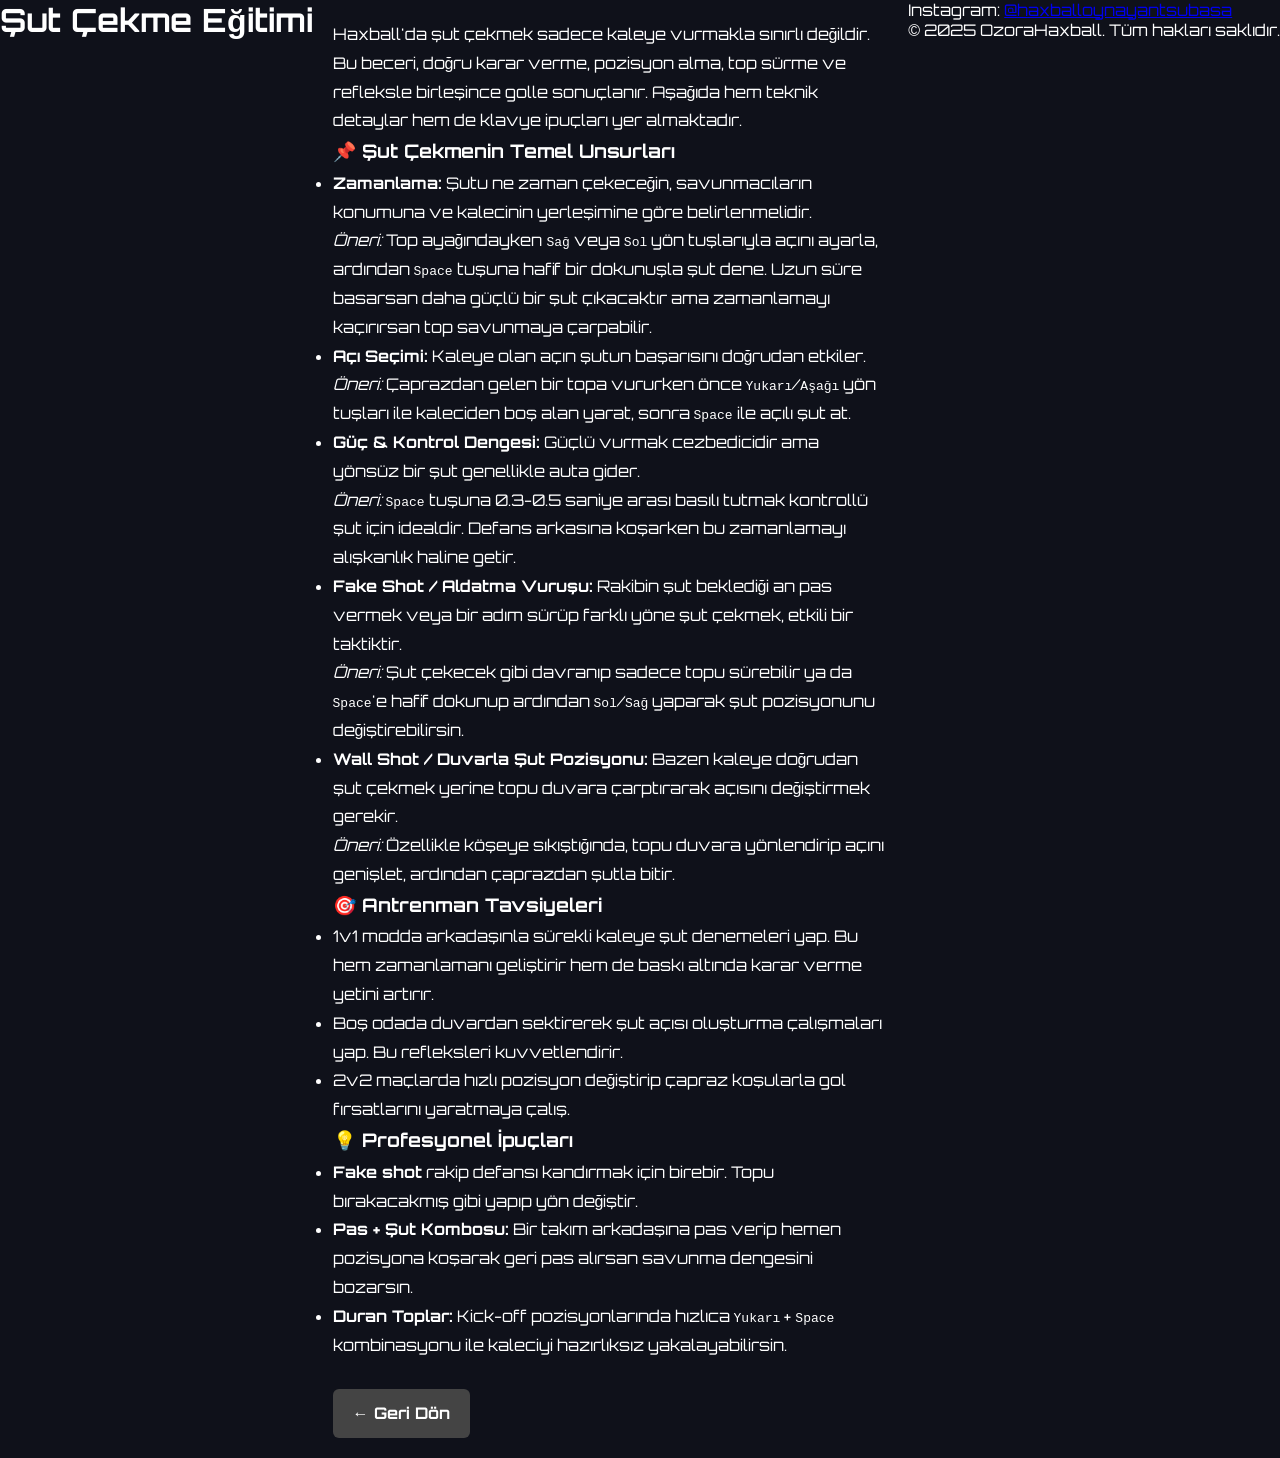
<file: sutcekme.html>
<!DOCTYPE html>
<html lang="tr">
<head>
  <meta charset="UTF-8">
  <title>Şut Çekme Eğitimi - Ozora Haxball Education</title>
  <meta name="google-adsense-account" content="ca-pub-3696374850517387">
  <link rel="stylesheet" href="haxball.css">
<!-- Google Analytics izleme kodu -->
   <!-- Google tag (gtag.js) -->
 <!-- Google Analytics izleme kodu -->
    <!-- Google tag (gtag.js) -->
    <script async src="https://www.googletagmanager.com/gtag/js?id=G-QQ4CVKRYHG"></script>
    <script>
      window.dataLayer = window.dataLayer || [];
      function gtag(){dataLayer.push(arguments);}
      gtag('js', new Date());
      gtag('config', 'G-QQ4CVKRYHG');
    </script>

    <!-- Google AdSense kodu -->
    <script async src="https://pagead2.googlesyndication.com/pagead/js/adsbygoogle.js?client=ca-pub-3696374850517387" crossorigin="anonymous"></script>
</head>
<body>

  <div class="header">
    <h1>Şut Çekme Eğitimi</h1>
  </div>

  <div class="content" style="padding: 20px; max-width: 900px; margin: auto; line-height: 1.8;">
    <p>
      Haxball'da şut çekmek sadece kaleye vurmakla sınırlı değildir. Bu beceri, doğru karar verme, pozisyon alma, top sürme ve refleksle birleşince golle sonuçlanır. Aşağıda hem teknik detaylar hem de klavye ipuçları yer almaktadır.
    </p>

    <h3>📌 Şut Çekmenin Temel Unsurları</h3>
    <ul>
      <li>
        <strong>Zamanlama:</strong> Şutu ne zaman çekeceğin, savunmacıların konumuna ve kalecinin yerleşimine göre belirlenmelidir. 
        <br>
        <em>Öneri:</em> Top ayağındayken <kbd>Sağ</kbd> veya <kbd>Sol</kbd> yön tuşlarıyla açını ayarla, ardından <kbd>Space</kbd> tuşuna hafif bir dokunuşla şut dene. Uzun süre basarsan daha güçlü bir şut çıkacaktır ama zamanlamayı kaçırırsan top savunmaya çarpabilir.
      </li>

      <li>
        <strong>Açı Seçimi:</strong> Kaleye olan açın şutun başarısını doğrudan etkiler.
        <br>
        <em>Öneri:</em> Çaprazdan gelen bir topa vururken önce <kbd>Yukarı</kbd>/<kbd>Aşağı</kbd> yön tuşları ile kaleciden boş alan yarat, sonra <kbd>Space</kbd> ile açılı şut at.
      </li>

      <li>
        <strong>Güç & Kontrol Dengesi:</strong> Güçlü vurmak cezbedicidir ama yönsüz bir şut genellikle auta gider.
        <br>
        <em>Öneri:</em> <kbd>Space</kbd> tuşuna 0.3-0.5 saniye arası basılı tutmak kontrollü şut için idealdir. Defans arkasına koşarken bu zamanlamayı alışkanlık haline getir.
      </li>

      <li>
        <strong>Fake Shot / Aldatma Vuruşu:</strong> Rakibin şut beklediği an pas vermek veya bir adım sürüp farklı yöne şut çekmek, etkili bir taktiktir.
        <br>
        <em>Öneri:</em> Şut çekecek gibi davranıp sadece topu sürebilir ya da <kbd>Space</kbd>'e hafif dokunup ardından <kbd>Sol</kbd>/<kbd>Sağ</kbd> yaparak şut pozisyonunu değiştirebilirsin.
      </li>

      <li>
        <strong>Wall Shot / Duvarla Şut Pozisyonu:</strong> Bazen kaleye doğrudan şut çekmek yerine topu duvara çarptırarak açısını değiştirmek gerekir.
        <br>
        <em>Öneri:</em> Özellikle köşeye sıkıştığında, topu duvara yönlendirip açını genişlet, ardından çaprazdan şutla bitir.
      </li>
    </ul>

    <h3>🎯 Antrenman Tavsiyeleri</h3>
    <ul>
      <li>
        1v1 modda arkadaşınla sürekli kaleye şut denemeleri yap. Bu hem zamanlamanı geliştirir hem de baskı altında karar verme yetini artırır.
      </li>
      <li>
        Boş odada duvardan sektirerek şut açısı oluşturma çalışmaları yap. Bu refleksleri kuvvetlendirir.
      </li>
      <li>
        2v2 maçlarda hızlı pozisyon değiştirip çapraz koşularla gol fırsatlarını yaratmaya çalış.
      </li>
    </ul>

    <h3>💡 Profesyonel İpuçları</h3>
    <ul>
      <li><strong>Fake shot</strong> rakip defansı kandırmak için birebir. Topu bırakacakmış gibi yapıp yön değiştir.</li>
      <li><strong>Pas + Şut Kombosu:</strong> Bir takım arkadaşına pas verip hemen pozisyona koşarak geri pas alırsan savunma dengesini bozarsın.</li>
      <li><strong>Duran Toplar:</strong> Kick-off pozisyonlarında hızlıca <kbd>Yukarı</kbd> + <kbd>Space</kbd> kombinasyonu ile kaleciyi hazırlıksız yakalayabilirsin.</li>
    </ul>

    <!-- Geri Dön Butonu -->
    <a href="index.html" style="
      display: inline-block;
      margin-top: 30px;
      padding: 10px 20px;
      background-color: #444;
      color: white;
      text-decoration: none;
      border-radius: 6px;
      font-weight: bold;
    ">← Geri Dön</a>
  </div>

  <div class="footer">
    <p>Instagram: <a href="https://instagram.com/haxballoynayantsubasa" target="_blank">@haxballoynayantsubasa</a></p>
    <p>© 2025 OzoraHaxball. Tüm hakları saklıdır.</p>
  </div>

</body>
</html>
</file>
<file: haxball.css>
@import url('https://fonts.googleapis.com/css2?family=Orbitron:wght@500&family=Roboto&display=swap');

/* Temel Ayarlar */
:root {
  --bg-color: #0f111a;
  --sidebar-color: #181b29;
  --text-color: #fff;
  --highlight-color: #00f7ff;
  --menu-bg: rgba(255, 255, 255, 0.05);
}

[data-theme="light"] {
  --bg-color: #f4f4f8;
  --sidebar-color: #ffffff;
  --text-color: #222;
  --highlight-color: #0077ff;
  --menu-bg: #e0e0e0;
}

* {
  margin: 0;
  padding: 0;
  box-sizing: border-box;
}

body {
  font-family: 'Orbitron', sans-serif;
  background: var(--bg-color);
  color: var(--text-color);
  display: flex;
  min-height: 100vh;
  overflow-x: hidden;
  transition: background 0.3s ease, color 0.3s ease;
  position: relative;
}

/* Partikül Efekti */
body::before {
  content: "";
  position: fixed;
  top: 0; left: 0;
  width: 100%;
  height: 100%;
  background: url('https://www.transparenttextures.com/patterns/stardust.png');
  opacity: 0.08;
  z-index: 0;
  pointer-events: none;
  animation: particles 60s linear infinite;
}

@keyframes particles {
  from { background-position: 0 0; }
  to { background-position: 1000px 1000px; }
}

/* Tema Geçiş Butonu */
.theme-toggle {
  position: fixed;
  top: 20px;
  right: 20px;
  z-index: 99;
  background: var(--highlight-color);
  color: #000;
  padding: 10px 16px;
  border-radius: 8px;
  font-weight: bold;
  cursor: pointer;
  border: none;
  transition: 0.3s ease;
  box-shadow: 0 0 12px var(--highlight-color);
}

.theme-toggle:hover {
  transform: scale(1.05);
}

/* Sidebar */
.sidebar {
  width: 240px;
  background: var(--sidebar-color);
  padding: 30px 20px;
  border-right: 2px solid #30344e;
  position: fixed;
  top: 0;
  bottom: 0;
  left: 0;
  overflow-y: auto;
  z-index: 10;
  box-shadow: 0 0 20px rgba(0, 247, 255, 0.15);
}

.sidebar h3 {
  margin-bottom: 20px;
  color: var(--highlight-color);
  font-size: 1.4rem;
  border-bottom: 2px solid var(--highlight-color);
  padding-bottom: 10px;
  text-shadow: 0 0 8px var(--highlight-color);
}

.sidebar a {
  display: block;
  margin: 12px 0;
  color: var(--text-color);
  text-decoration: none;
  font-size: 1rem;
  padding: 8px 12px;
  border-left: 4px solid transparent;
  transition: 0.3s ease;
}

.sidebar a:hover {
  background: var(--highlight-color);
  color: #000;
  border-left: 4px solid #000;
}

/* Content */
.content {
  margin-left: 260px;
  padding: 40px;
  flex: 1;
  z-index: 1;
}

/* Menu Bar */
.menu-bar {
  display: flex;
  flex-wrap: wrap;
  gap: 20px;
  background: var(--menu-bg);
  padding: 20px;
  border-radius: 15px;
  backdrop-filter: blur(6px);
  box-shadow: 0 0 20px rgba(0, 255, 255, 0.2);
}

.menu-bar a {
  flex: 1 1 120px;
  text-align: center;
  padding: 12px 16px;
  background: linear-gradient(145deg, #101321, #1f2233);
  color: var(--text-color);
  text-decoration: none;
  border-radius: 10px;
  font-weight: bold;
  position: relative;
  overflow: hidden;
  transition: all 0.3s ease;
}

.menu-bar a:hover {
  background: var(--highlight-color);
  color: #000;
  transform: scale(1.05);
  box-shadow: 0 0 10px var(--highlight-color);
}

/* Açılır Menü */
.menu-bar a::after {
  content: '👇';
  margin-left: 6px;
  font-size: 0.8rem;
  opacity: 0.6;
  transition: 0.3s;
}

.menu-bar a:hover::after {
  transform: rotate(180deg);
  opacity: 1;
}

/* Scrollbar */
::-webkit-scrollbar {
  width: 10px;
}

::-webkit-scrollbar-track {
  background: #0f111a;
}

::-webkit-scrollbar-thumb {
  background: var(--highlight-color);
  border-radius: 5px;
}

/* Responsive */
@media (max-width: 768px) {
  .sidebar {
    position: static;
    width: 100%;
    height: auto;
    border-right: none;
    border-bottom: 2px solid #30344e;
  }

  .content {
    margin-left: 0;
    padding: 20px;
  }

  .menu-bar {
    flex-direction: column;
  }

  .menu-bar a {
    flex: 1 1 100%;
  }
}
</file>
